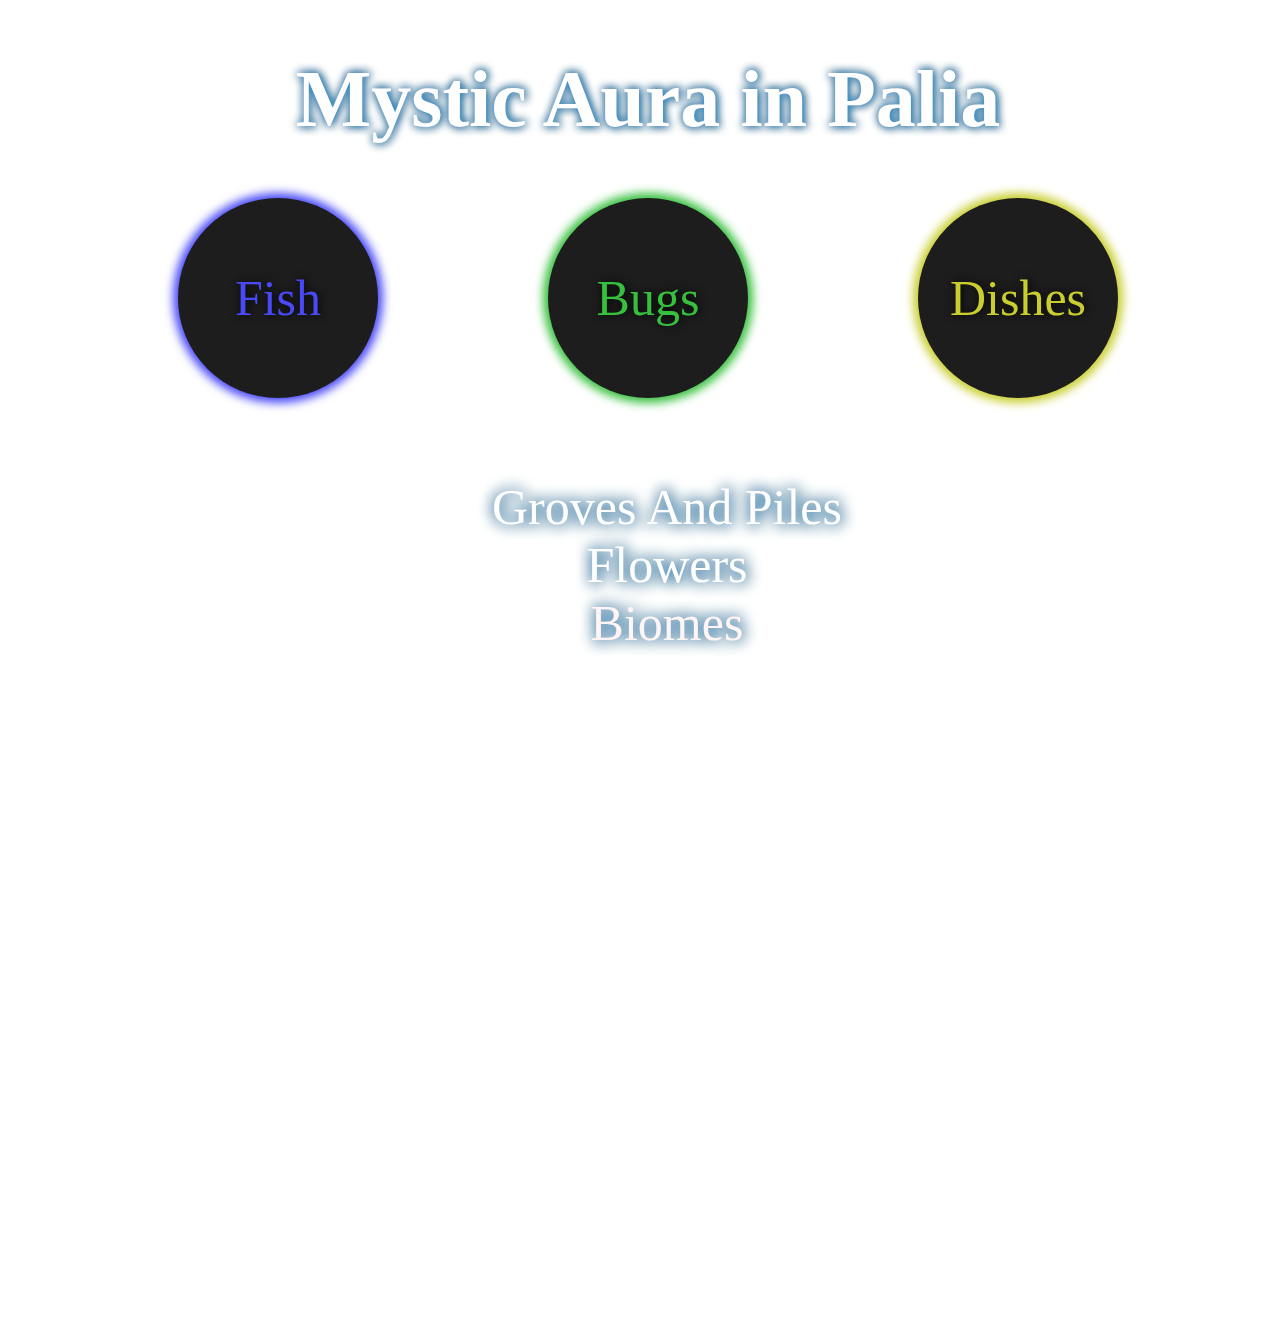
<file: main.html>
<!DOCTYPE html>
<html lang="en">
<head>
    <meta charset="UTF-8">
    <meta name="viewport" content="width=device-width, initial-scale=1.0">
    <title>Mystic Aura in Palia</title>
    <link rel="stylesheet" href="main.css">
</head>
<body>
    <h1>Mystic Aura in Palia</h1>
    <div class="categories">
        <div class="fish">
            <a href="index.html" class="a-fish">Fish</a>
        </div>
        <div class="bugs">
            <a href="bugs.html" class="a-bugs">Bugs</a>
        </div>
        <div class="food">
            <a href="food.html" class="a-food">Dishes</a>
        </div>
    </div>
    <div class="contents">
        <ul class="lista">
            <li><a class="grove" href="groves.html">Groves And Piles</a></li>
            <li><a class="grove" href="flowers.html">Flowers</a></li>
            <li>Biomes</li>
        </ul>
    </div>
</body>
</html>
</file>
<file: main.css>
body {
    background-image: url('https://pbs.twimg.com/media/FI7OTduVIAAgksG?format=jpg&name=large');
    background-size:cover;
    width: 100%;
    text-align: center;
    height: 100vw;
}

h1 {
    font-size: 80px;
    font-family: fantasy;
    color: #ffffff;
    text-shadow:#36aeff 1px 0 10px, black 1px 0 10px;
}

.categories {
    display: flex;
    justify-content: space-evenly;
    margin-top: 50px;
}

.fish {
    display: flex;
    justify-content: center;
    align-items: center;
    width: 200px;
    height: 200px;
    background-color: #1d1d1d;
    border-radius: 100px;
    border: none;
    box-shadow: 0 0 10px 5px #4949F8;
    background-image: url('https://palia.wiki.gg/images/6/66/Orange_Bluegill.png');
    background-size: contain;
}

.bugs {
    display: flex;
    justify-content: center;
    align-items: center;
    width: 200px;
    height: 200px;
    background-color: #1d1d1d;
    border-radius: 100px;
    border: none;
    box-shadow: 0 0 10px 5px #37c03e;
    background-image: url('https://palia.wiki.gg/images/3/3f/Fairy_Mantis.png');
    background-size: contain;
}

.food {
    display: flex;
    justify-content: center;
    align-items: center;
    width: 200px;
    height: 200px;
    background-color: #1d1d1d;
    background-image: url('https://palia.wiki.gg/images/7/76/Akwinduu_Chapaa.png');
    background-position: 8px;
    border-radius: 100px;
    border: none;
    box-shadow: 0 0 10px 5px #c9ce2e;
}

a {
    text-decoration: none;
    font-family: fantasy;
}

.a-fish {
    color: #4949f8;
    text-shadow: #000000 1px 0 10px;
    font-size: 50px;
}

.a-bugs {
    color: #37c03e;
    text-shadow: #000000 1px 0 10px;
    font-size: 50px;
}

.a-food {
    color: #c9ce2e;
    text-shadow: #000000 1px 0 10px;
    font-size: 50px;
}

.contents {
    width: fit-content;
    height: 265px;
    margin: 70px 0 0 444px;
    display: flex;
    flex-direction: column;
    justify-content: start;
    align-items: center;
    padding-top: 10px;
    border-radius: 8px;
    border: none;
}


.lista {
    list-style-type: none;
    margin-left: -25px;
    color: #fff5f5;
    font-size: 50px;
    margin: 0 35px 0 0;
    font-family: fantasy;
    text-shadow: #36aeff 1px 0 15px, black 1px 0 15px;
}

.grove {
    margin-bottom: 10px;
    color: #ffffff;
}
</file>
